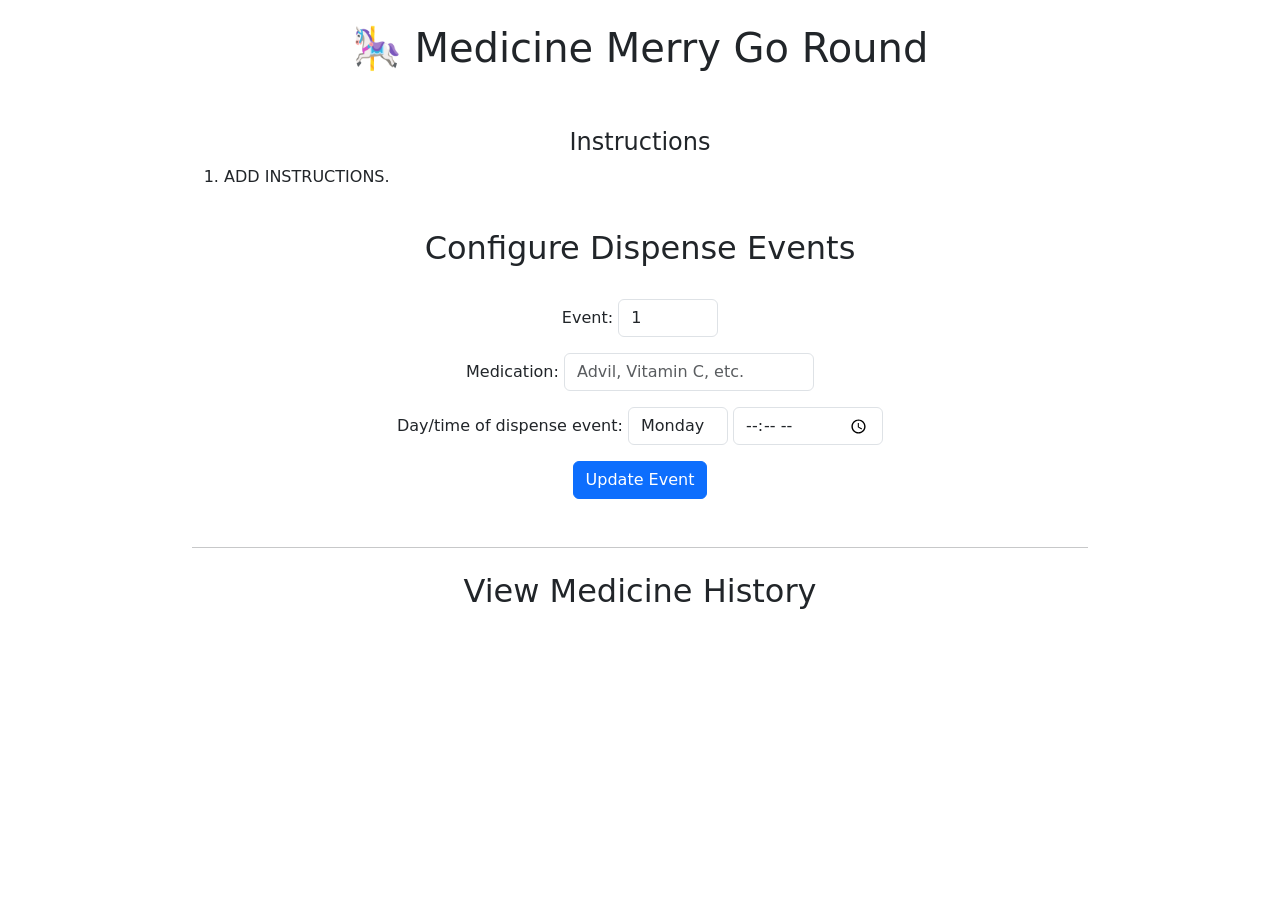
<file: MedicineMerryGoRound/index.html>
<!DOCTYPE html>
<html lang="en">
    <head>
        <meta charset="UTF-8" />
        <meta name="viewport" content="width=device-width, initial-scale=1.0" />
        <title>Medicine Merry Go Round</title>
        <link href="https://cdn.jsdelivr.net/npm/bootstrap@5.2.0/dist/css/bootstrap.min.css" rel="stylesheet" integrity="sha384-gH2yIJqKdNHPEq0n4Mqa/HGKIhSkIHeL5AyhkYV8i59U5AR6csBvApHHNl/vI1Bx" crossorigin="anonymous">
        <script src="https://ajax.googleapis.com/ajax/libs/jquery/3.6.0/jquery.min.js"></script>
        <link rel="stylesheet" href="style.css" />
        <script src="script.js"></script>
        <link rel="icon" type="image/png" href="favicon.png">
    </head>
    <body>
        <br>
        <h1>🎠 Medicine Merry Go Round</h1>
        <br><br>

<!-- INSTRUCTIONS -->
        <div id="instructions">
            <h4>Instructions</h4>
            <ol>
                <li>ADD INSTRUCTIONS.</li>
            </ol>
        </div>
        <br>

<!--START LOG SEARCH-->
        <h2>Configure Dispense Events</h2>
        <br>
        <form style="text-align:center">
            <div class="mb-3">
                <label for="eventId">Event:</label>
                <select id="eventId" name="fleeventIdet" class="form-control" style="width:100px">
                    <option value="1">1</option>
                    <option value="2">2</option>
                    <option value="3">3</option>
                    <option value="4">4</option>
                    <option value="5">5</option>
                    <option value="6">6</option>
                    <option value="7">7</option>
                    <option value="8">8</option>
                    <option value="9">9</option>
                    <option value="10">10</option>
                    <option value="11">11</option>
                    <option value="12">12</option>
                    <option value="13">13</option>
                    <option value="14">14</option>
                </select>
                <small></small>
            </div>
            <div class="mb-3">
                <label for="medication">Medication:</label>
                <input type="text" id="medication" name="medication" placeholder="Advil, Vitamin C, etc." class="form-control" style="width:250px"/>
            </div>
            <div class="mb-3">
                <label for="dayTime">Day/time of dispense event:</label>
                <select id="dayTime" name="dayTime" class="form-control" style="width:100px">
                    <option value="Monday">Monday</option>
                    <option value="Tuesday">Tuesday</option>
                    <option value="Wednesday">Wednesday</option>
                    <option value="Thursday">Thursday</option>
                    <option value="Friday">Friday</option>
                    <option value="Saturday">Saturday</option>
                    <option value="Sunday">Sunday</option>
                </select>
                <input type="time" id="dayTime" name="dayTime" class="form-control" style="width:150px"/>
                <small></small>
            </div>
        </form>
        <button onclick="updateEvent()" class="btn btn-primary">Update Event</button>
        <br><br>
        <output></output>
        <br>



<!--        GET LOGS-->
        <hr width="50%">
        <br>
        <h2>View Medicine History</h2>
        <br>
        <br><br>
    </body>
</html>
</file>
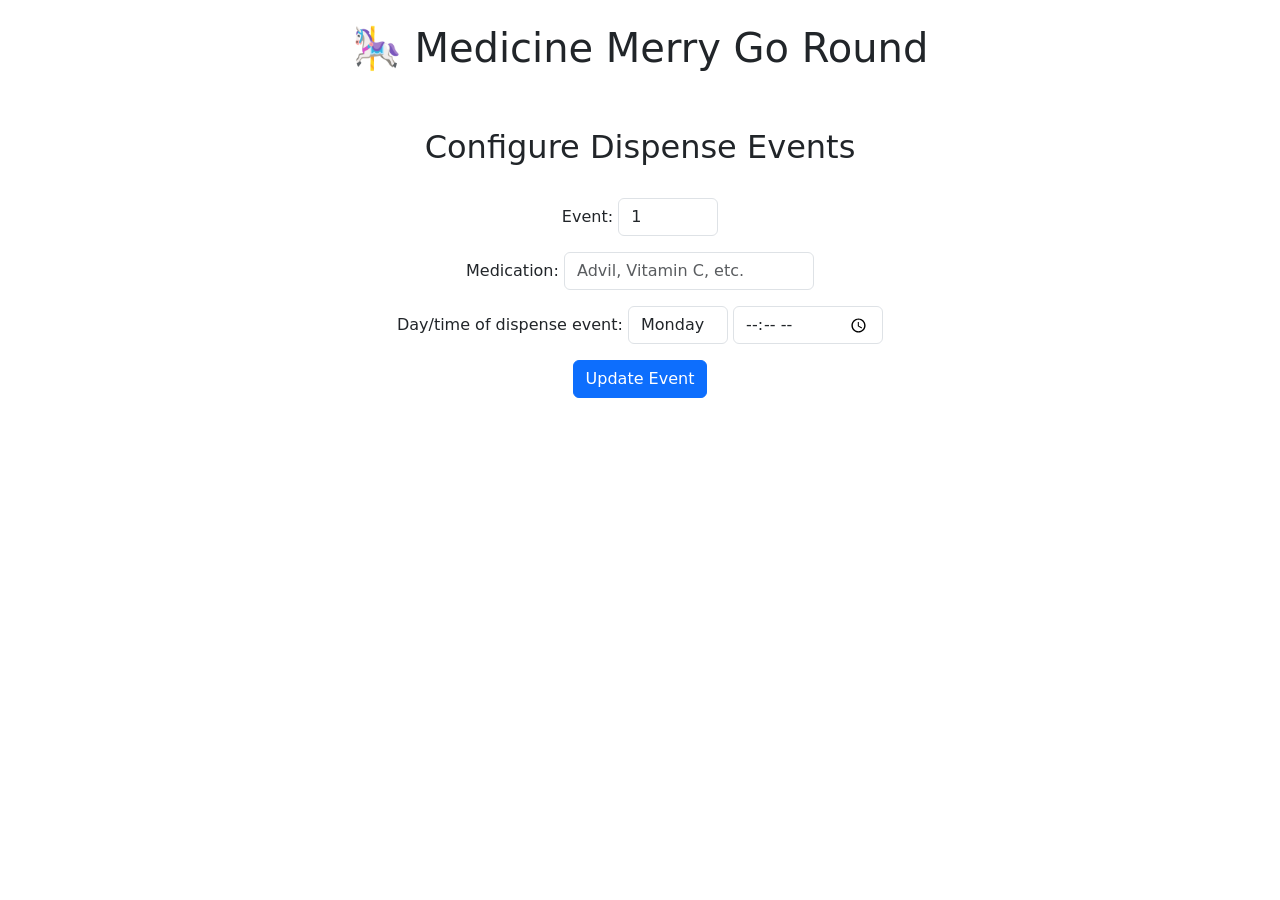
<file: webpage/index.html>
<!DOCTYPE html>
<html lang="en">
    <head>
        <meta charset="UTF-8" />
        <meta name="viewport" content="width=device-width, initial-scale=1.0" />
        <title>Medicine Merry Go Round</title>
        <link href="https://cdn.jsdelivr.net/npm/bootstrap@5.2.0/dist/css/bootstrap.min.css" rel="stylesheet" integrity="sha384-gH2yIJqKdNHPEq0n4Mqa/HGKIhSkIHeL5AyhkYV8i59U5AR6csBvApHHNl/vI1Bx" crossorigin="anonymous">
        <script src="https://ajax.googleapis.com/ajax/libs/jquery/3.6.0/jquery.min.js"></script>
        <link rel="stylesheet" href="style.css" />
        <script src="script.js"></script>
        <link rel="icon" type="image/png" href="favicon.png">
    </head>
    <body>
        <br>
        <h1>🎠 Medicine Merry Go Round</h1>
        <br><br>

<!-- INSTRUCTIONS -->
        <!-- <div id="instructions">
            <h4>Instructions</h4>
            <ol>
                <li>ADD INSTRUCTIONS.</li>
            </ol>
        </div>
        <br> -->

<!--CONFIGURE DISPENSE EVENT-->
        <h2>Configure Dispense Events</h2>
        <br>
        <form style="text-align:center">
            <div class="mb-3">
                <label for="eventId">Event:</label>
                <select id="eventId" name="eventId" class="form-control" style="width:100px" required>
                    <option value="1">1</option>
                    <option value="2">2</option>
                    <option value="3">3</option>
                    <option value="4">4</option>
                    <option value="5">5</option>
                    <option value="6">6</option>
                    <option value="7">7</option>
                </select>
                <small></small>
            </div>
            <div class="mb-3">
                <label for="medication">Medication:</label>
                <input type="text" id="medication" name="medication" placeholder="Advil, Vitamin C, etc." class="form-control" style="width:250px" required/>
            </div>
            <div class="mb-3">
                <label for="day">Day/time of dispense event:</label>
                <select id="day" name="day" class="form-control" style="width:100px" required>
                    <option value="Monday">Monday</option>
                    <option value="Tuesday">Tuesday</option>
                    <option value="Wednesday">Wednesday</option>
                    <option value="Thursday">Thursday</option>
                    <option value="Friday">Friday</option>
                    <option value="Saturday">Saturday</option>
                    <option value="Sunday">Sunday</option>
                </select>
                <input type="time" id="time" name="time" class="form-control" style="width:150px" required/>
                <small></small>
            </div>
        </form>
        <button onclick="updateEvent()" class="btn btn-primary">Update Event</button>
        <br><br>
        <output></output>
        <br>
        
        <!-- <button onclick="getData()" class="btn btn-primary">Get Data</button> -->

        <table class="table" id="tableOutput">
        </table>

        <!-- <table class="table">
            <thead>
              <tr>
                <th scope="col">Event #</th>
                <th scope="col">Medication</th>
                <th scope="col">Day</th>
                <th scope="col">Time</th>
              </tr>
            </thead>
            <tbody>
              <tr>
                <th scope="row">1</th>
                <td>Mark</td>
                <td>Otto</td>
                <td>@mdo</td>
              </tr>
              <tr>
                <th scope="row">2</th>
                <td>Jacob</td>
                <td>Thornton</td>
                <td>@fat</td>
              </tr>
              <tr>
                <th scope="row">3</th>
                <td>Larry</td>
                <td>the Bird</td>
                <td>@twitter</td>
              </tr>
            </tbody>
          </table> -->


        <!-- <button onclick="getDispenseEvents()" class="btn btn-primary">Get Events</button> -->



<!-- VIEW MEDICINE HISTORY-->
        <!-- <hr width="50%">
        <br>
        <h2>View Medicine History</h2>
        <br>
        <br><br> -->
    </body>
</html>
</file>
<file: MedicineMerryGoRound/style.css>
form {
    text-align: center;
}

.form-control {
    display: inline-block;
}

body {
    text-align: center;
}

ol {
    text-align: left;
}

#instructions, hr {
    width: 70%;
    margin: 0 auto;
}

.expandChildTable:before {
    content: "+";
    display: block;
    cursor: pointer;
}
.expandChildTable.selected:before {
    content: "-";
}
.childTableRow {
    display: none;
}
.childTableRow table {
    border: 2px solid #555;
}

.scrollBox {
    overflow: scroll;
    height: 500px;
    width: 1100px;
    margin-left: 10%;
    margin-right: 10%;
}

.table {
    width: 70%;
    margin-left: 15%;
    margin-right: 15%;
}
</file>
<file: webpage/style.css>
form {
    text-align: center;
}

.form-control {
    display: inline-block;
}

body {
    text-align: center;
}

ol {
    text-align: left;
}

#instructions, hr {
    width: 70%;
    margin: 0 auto;
}

.expandChildTable:before {
    content: "+";
    display: block;
    cursor: pointer;
}
.expandChildTable.selected:before {
    content: "-";
}
.childTableRow {
    display: none;
}
.childTableRow table {
    border: 2px solid #555;
}

.scrollBox {
    overflow: scroll;
    height: 500px;
    width: 1100px;
    margin-left: 10%;
    margin-right: 10%;
}

.table {
    width: 70%;
    margin-left: 15%;
    margin-right: 15%;
}
</file>
